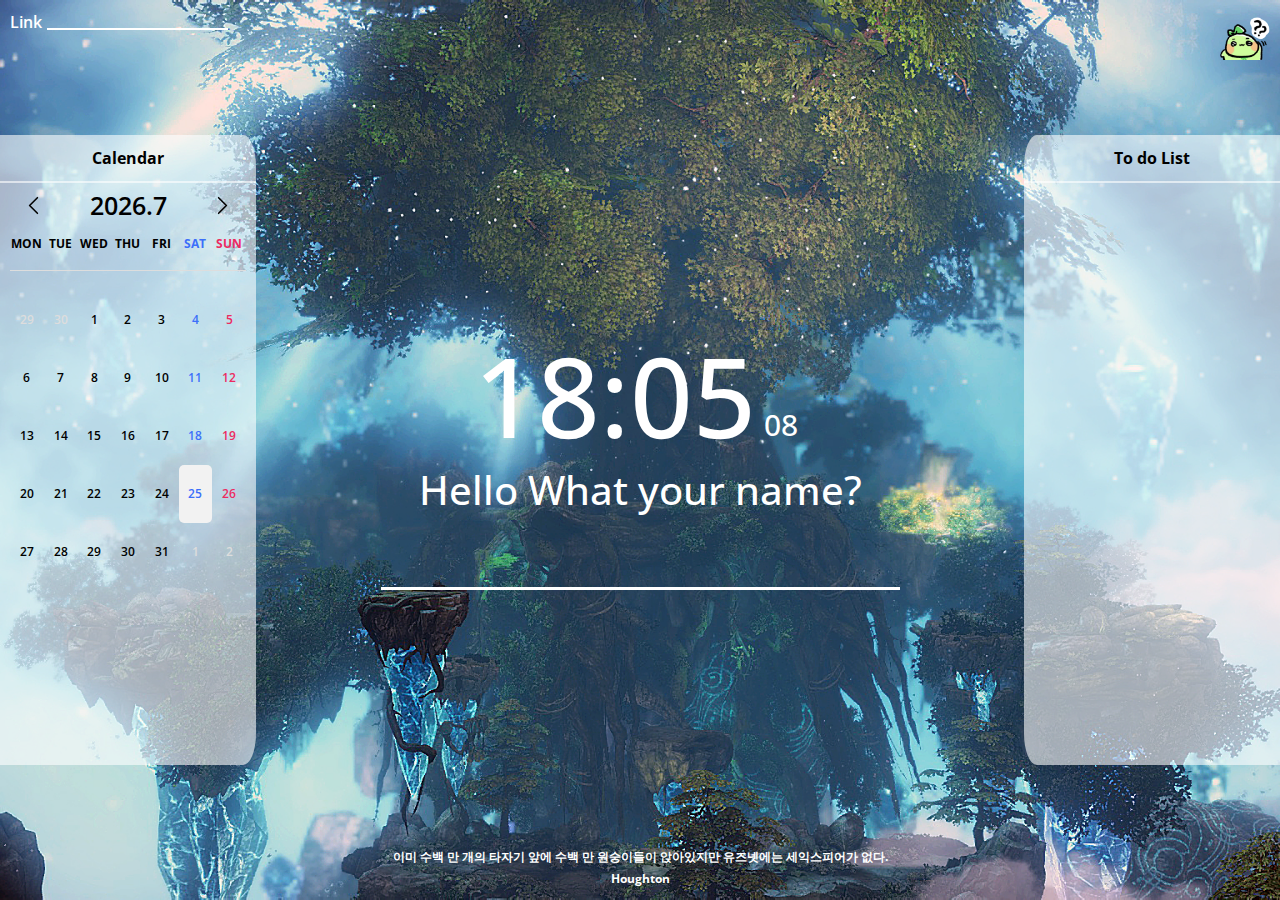
<file: index.html>
<!DOCTYPE html>
<html lang="en">
  <head>
    <meta charset="UTF-8" />
    <meta http-equiv="X-UA-Compatible" content="IE=edge" />
    <meta name="viewport" content="width=device-width, initial-scale=1.0" />
    <link rel="icon" href="img/mokoko-molru.png" />
    <link rel="stylesheet" href="css/style.css" />
    <title>Momentum</title>
  </head>
  <body>
    <header class="header-content">
      <div class="header-content__link">
        Link
        <form>
          <input
            class="header-content__link-input"
            type="text"
            autocomplete="off"
            spellcheck="false"
          />
        </form>
      </div>
      <div class="header-content__clock common-clock">
        <span class="clock-hhmm" style="display: none"></span>
      </div>
      <div class="header-content__weather">
        <div class="header-content__weather-content">
          <img src="" onerror="this.src='img/mokoko-molru.png'" />
          <span></span>
        </div>
        <div class="header-content__weather-location"><span></span></div>
      </div>
    </header>
    <main>
      <div class="main-side-content left">
        <span>Calendar</span>
        <div class="main-side-content__calendar">
          <div class="main-side-content__calendar-year-month">
            <a href="javascript:void(0)"
              ><svg
                xmlns="http://www.w3.org/2000/svg"
                fill="none"
                viewBox="0 0 24 24"
                stroke-width="1.5"
                stroke="currentColor"
                class="w-6 h-6"
              >
                <path
                  stroke-linecap="round"
                  stroke-linejoin="round"
                  d="M15.75 19.5L8.25 12l7.5-7.5"
                />
              </svg>
            </a>
            <span></span>
            <a href="javascript:void(0)"
              ><svg
                xmlns="http://www.w3.org/2000/svg"
                fill="none"
                viewBox="0 0 24 24"
                stroke-width="1.5"
                stroke="currentColor"
                class="w-6 h-6"
              >
                <path
                  stroke-linecap="round"
                  stroke-linejoin="round"
                  d="M8.25 4.5l7.5 7.5-7.5 7.5"
                />
              </svg>
            </a>
          </div>
          <div class="main-side-content__calendar-date">
            <div class="main-side-content__calendar-day">
              <div class="day">MON</div>
              <div class="day">TUE</div>
              <div class="day">WED</div>
              <div class="day">THU</div>
              <div class="day">FRI</div>
              <div class="day">SAT</div>
              <div class="day">SUN</div>
            </div>
            <div class="main-side-content__calendar-dates"></div>
          </div>
        </div>
      </div>
      <div class="main-content">
        <div class="main-content__clock common-clock">
          <span class="clock-hhmm"></span><span class="clock-ss"></span>
        </div>
        <div class="main-content__intro">
          <span class="main-content__intro-greet">Hello What your name?</span>
          <form class="login-form">
            <input type="text" autocomplete="off" spellcheck="false" />
          </form>
        </div>
      </div>
      <div class="main-side-content right">
        <span>To do List</span>
        <div>
          <ul class="todo-list"></ul>
        </div>
      </div>
    </main>
    <footer>
      <div class="footer-content">
        <div class="footer-content__quote">
          <span class="footer-content__quote-text"></span>
          <span class="footer-content__quote-author"></span>
        </div>
      </div>
    </footer>

    <script src="js/link.js"></script>
    <script src="js/clock.js"></script>
    <script src="js/todo.js"></script>
    <script src="js/greetings.js"></script>
    <script src="js/background.js"></script>
    <script src="js/quotes.js"></script>
    <script src="js/weather.js"></script>
    <script src="js/calendar.js"></script>
  </body>
</html>
</file>
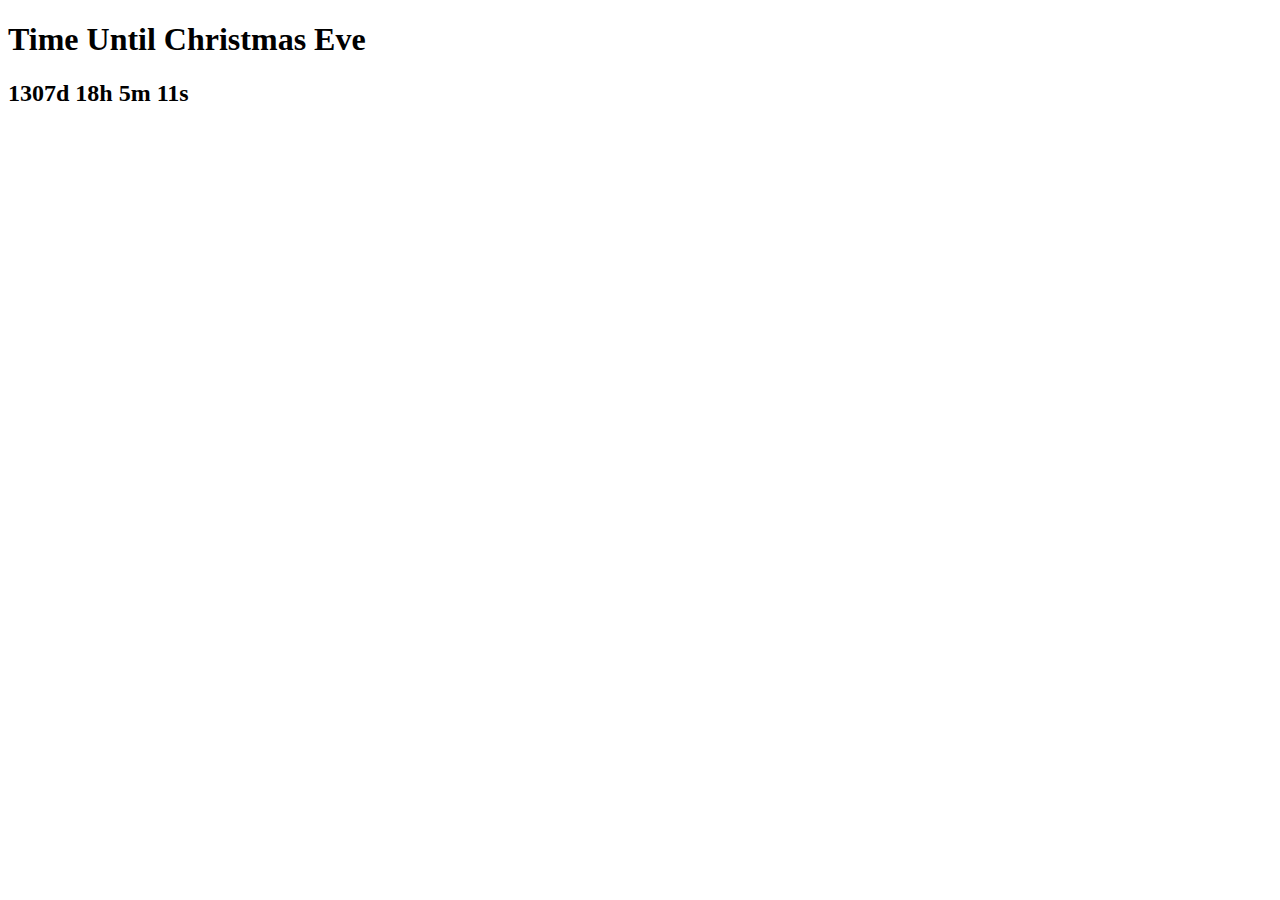
<file: test/christmas/index.html>
<!DOCTYPE html>
<html>
  <head>
    <title>Time Until Christmas Eve<</title>
    <meta charset="UTF-8" />
  </head>
  <body>
    <h1>Time Until Christmas Eve</h1>
    <h2 class="js-clock"></h2>
    <script src="src/index.js"></script>
  </body>
</html>
</file>
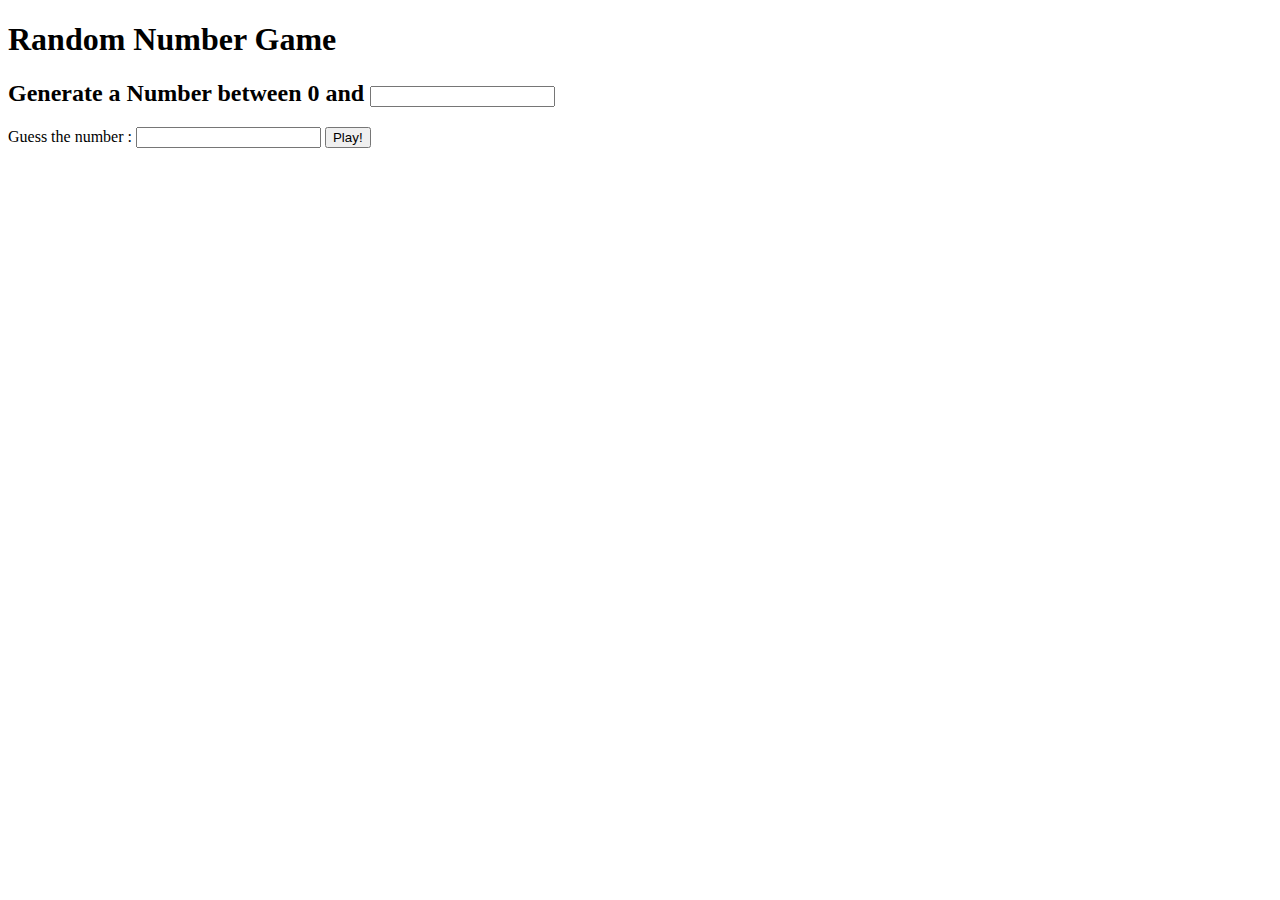
<file: test/number-game/index.html>
<!DOCTYPE html>
<html>
  <head>
    <meta charset="UTF-8" />
    <title>Vanilla Challenge</title>
  </head>
  <body>
    <h1>Random Number Game</h1>
    <form>
      <h2>
        Generate a Number between 0 and
        <input class="generate-number" type="number" min="0" />
      </h2>
      Guess the number : <input class="guess-number" type="number" min="0" />
      <button>Play!</button>
    </form>

    <script src="game.js"></script>
  </body>
</html>
</file>
<file: css/style.css>
@import url("https://fonts.googleapis.com/css2?family=Open+Sans:wght@400;500;600;700&display=swap");
@import "reset.css";
@import "header.css";
@import "main.css";
@import "footer.css";

.todo {
  display: none;
}

body {
  font-family: "Open Sans", sans-serif;
  font-weight: 600;

  height: 100vh;
  width: 100vw;
  background-image: "../img/background-img1.jpg";
  background-color: rgba(0, 0, 0, 1);
  background-repeat: no-repeat;
  background-size: cover;
  background-position: center;

  display: flex;
  flex-direction: column;
  justify-content: space-between;

  color: white;
}

header {
  height: 10%;
}
footer {
  height: 10%;
}
main {
  height: 70%;
}
</file>
